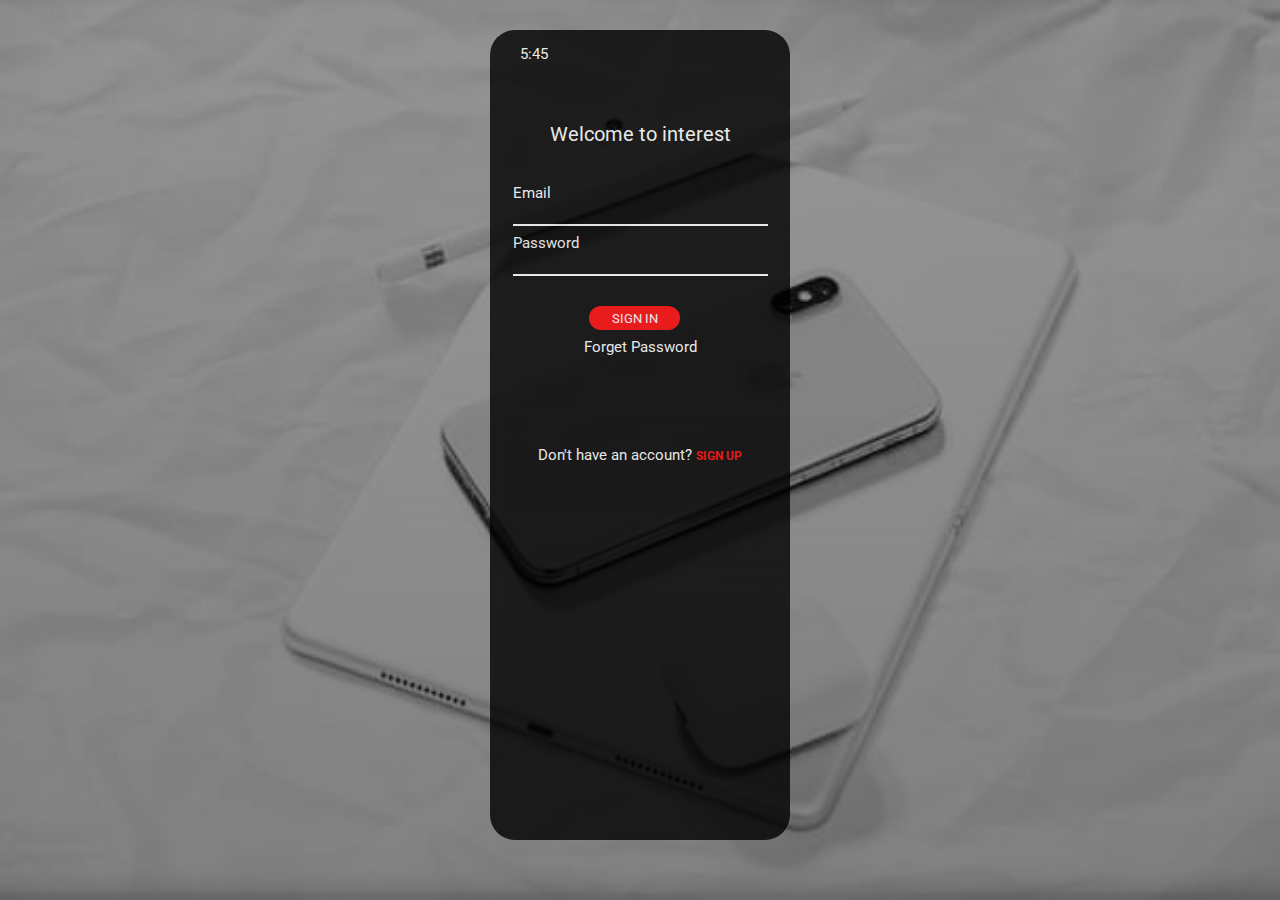
<file: index.html>
<!DOCTYPE html>
<html lang="en">
<head>
 <meta charset="UTF-8">
 <meta http-equiv="X-UA-Compatible" content="IE=edge">
 <meta name="viewport" content="width=device-width, initial-scale=1.0">
 <title>login validation page</title>

<!--font awesome cdn-->
<link rel="stylesheet" href="https://use.fontawesome.com/releases/v5.15.4/css/all.css" integrity="sha384-DyZ88mC6Up2uqS4h/KRgHuoeGwBcD4Ng9SiP4dIRy0EXTlnuz47vAwmeGwVChigm" crossorigin="anonymous">

<!--google font-->
<link rel="preconnect" href="https://fonts.googleapis.com">
<link rel="preconnect" href="https://fonts.gstatic.com" crossorigin>
<link href="https://fonts.googleapis.com/css2?family=Roboto:wght@400;500;700;900&display=swap" rel="stylesheet">

 <!--custom css-->
 <link rel="stylesheet" href="style.css">
</head>
<body>
 
<section class="login">

<div class="container">
 
 <div class="content">
 
  <header>
   <p>5:45</p>
   <div class="ba3">
    <i class="fas fa-wifi"></i>
    <i class="fas fa-battery-full"></i>
   </div>
  </header>
  
  <div class="logo-content">
   <i class="fas fa-exclamation"></i>
   <p>Welcome to interest</p>
  </div>

<form action="" class="login_form" name="form" onsubmit="return validateForm()">
 <span>Email</span>
 <input type="text" name="email">
 <div id="email_error">please enter valid email adress</div>
 <span>Password</span>
 <input type="text" name="password">
 <div id="pass_error">invalid password</div>
 <button type="submit">SIGN IN</button>
 <br>
 <a href="" class="forget-p">Forget Password</a>
</form>

<div class="sign-up">
<p>Don't have an account? <a href="index..html">SIGN UP</a></p>
</div>

 </div>

</div>

</section>
<script src="validate.js"></script>

</body>
</html>
</file>
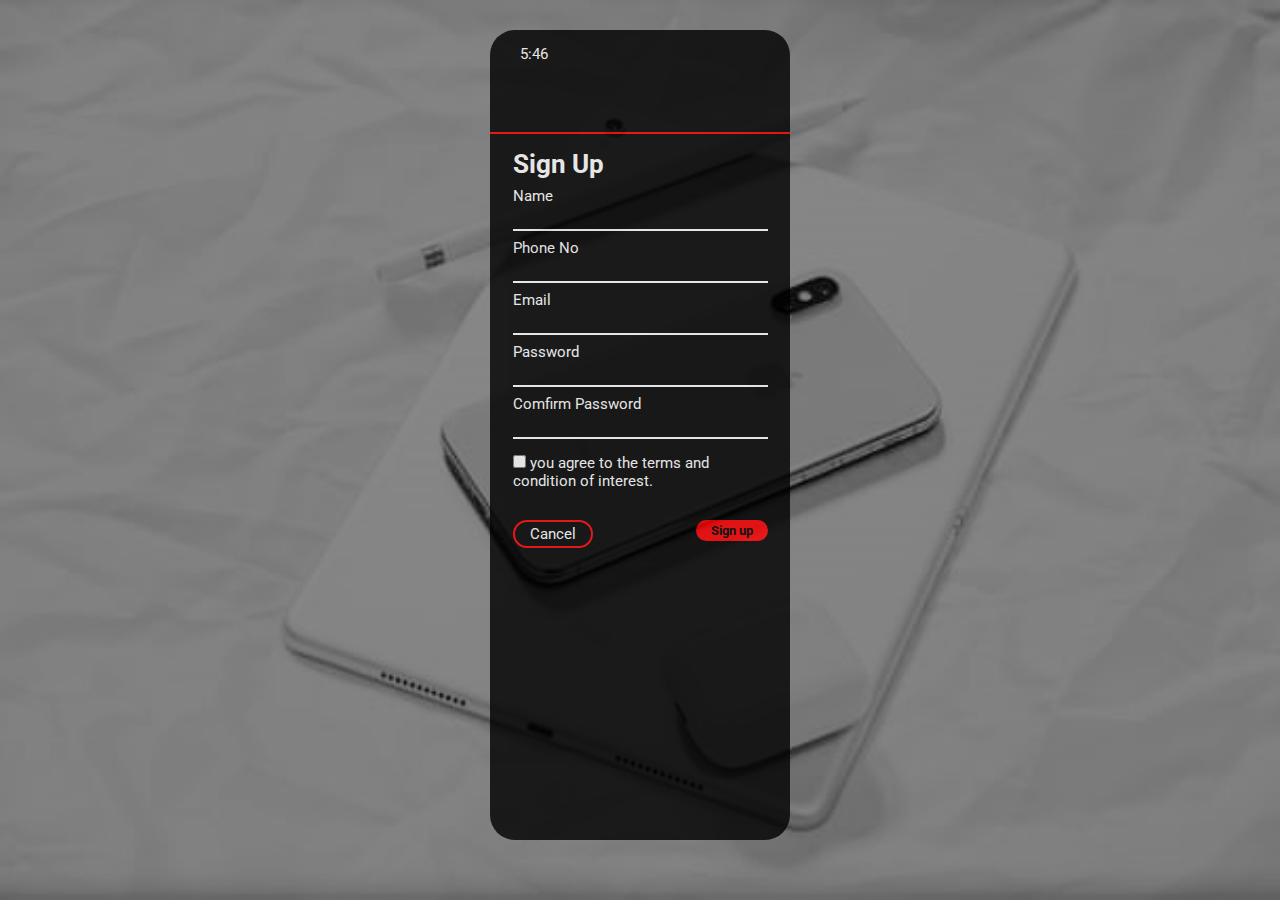
<file: index..html>
<!DOCTYPE html>
<html lang="en">
<head>
 <meta charset="UTF-8">
 <meta http-equiv="X-UA-Compatible" content="IE=edge">
 <meta name="viewport" content="width=device-width, initial-scale=1.0">
 <title>signup</title>

 <!--font awesome cdn-->
<link rel="stylesheet" href="https://use.fontawesome.com/releases/v5.15.4/css/all.css" integrity="sha384-DyZ88mC6Up2uqS4h/KRgHuoeGwBcD4Ng9SiP4dIRy0EXTlnuz47vAwmeGwVChigm" crossorigin="anonymous">

<!--google font-->
<link rel="preconnect" href="https://fonts.googleapis.com">
<link rel="preconnect" href="https://fonts.gstatic.com" crossorigin>
<link href="https://fonts.googleapis.com/css2?family=Roboto:wght@400;500;700;900&display=swap" rel="stylesheet">

 <!--custom css-->
 <link rel="stylesheet" href="style.css">
</head>
<body>
 <section class="signup">
  
  <div class="signup-container">

   <div class="signup-content">

     <header>
      <p>5:46</p>
      <div class="ba3">
       <i class="fas fa-wifi"></i>
       <i class="fas fa-battery-full"></i>
      </div>
     </header>

     <div class="nav">
      <i class="fas fa-exclamation"></i>
      <i class="fas fa-bars"></i>
     </div>

     <div class="signup-text">
      <h3>sign up</h3>
     </div>
   
     <form action="" name="form" onsubmit="return  validateSignUp()">
      
      <span>Name</span>
      <input type="text"class="form-input" name="name">
      <span>Phone No</span>
      <input type="text"class="form-input" name="tel">
      <span>Email</span>
      <input type="text"class="form-input" name="email">
      <span>Password</span>
      <input type="text"class="form-input" name="password1">
      <span>Comfirm Password</span>
      <input type="text"class="form-input" name="password2">

      <div class="checkbox">
      <input type="checkbox" id="" required> you agree to the terms and condition of interest.
      </div>

      <div class="cancel-signup">
      <a href="index.html" id="cancel">Cancel</a>
      <a href=""><button type="submit" id="sign-up">Sign up <i class="fas fa-arrow-right"></i></button></a>
      </div>
     
    </form>
   
  </div>

   </div>
 
 </section>

<script src="validate.js"></script>
</body>
</html>
</file>
<file: style.css>
/* root variables */
:root {
 --interest-color: red;
 --color-black: #000;
 --color-white: #fff;
 --transition: all 300ms ease-in-out; 
}

* {
 font-family: 'Roboto', sans-serif;
 margin: 0;
 outline: 0;
 box-sizing: border-box;
 padding: 0; 
 text-decoration: none;
 list-style: none;
 border: 0;
 color: var(--color-white);
}

img {
 width: 100%;
}

html {
 font-size: 15px;
 overflow-x: hidden;
 color: var(--color-white);
}

section {
 padding: 2rem 9%

}


section.login {
 position: relative;
 min-height: 100vh;
 background: 
 linear-gradient(rgba(0,0,0,0.1), rgba(0,0,0,0.2)), url("images/login-back.jpg") no-repeat center center/cover;
}

section.login .container {
 background: var(--color-black);
 opacity: .8;
 height: 90vh;
  width: 56vw;
  margin: 0 auto;
  max-width: 300px;
  border-radius: 25px;
}

section.login .container .content header {
 display: flex;
 flex-direction: row;
 color: var(--color-white);
 justify-content: space-between;
 padding: 1rem 2rem;
}

.logo-content {
 display: flex;
 flex-direction: column;
 align-items: center;
 padding: 10% 0;
}

.logo-content i {
 color: var(--interest-color);
 font-size: 5rem;
 font-weight: bolder;
}

.logo-content p {
 color: var(--color-white);
 margin-top: 1rem;
 font-size: 1.3rem;
}

section.login .container .content form {
 padding: 0rem 1.5rem;
 }

 section.login .container .content span {
  display: block;
  padding: .5rem 0;
 }

section.login .container .content input{
 display: block;
 background: transparent;
 border-bottom: 2px solid var(--color-white);
 width: 100%;

}

section.login .container .content button {
 background: var(--interest-color);
 padding: .3rem 1.5rem;
 border-radius: 50px;
 color: var(--color-white);
 margin: 2rem 0 .5rem 30%;
 cursor: pointer;
}

section.login .container .content .forget-p {
 text-align: center;
 display: block;
 color: var(--color-white);
}


.sign-up {
 text-align: center;
 margin-top: 30%;
}

.sign-up a {
 color: var(--interest-color);
 font-weight: bolder;
 font-size: .8rem;
}


 



section.signup {
 position: relative;
 min-height: 100vh;
 background: linear-gradient(90deg,rgba(0,0,0,0.2), rgba(0,0,0,0.2)), url("images/login-back.jpg") no-repeat center center/cover;
}


section.signup .signup-container {
 background: var(--color-black);
 opacity: .8;
 height: 90vh;
 width: 56vw;
 max-width: 300px;
 border-radius: 25px;
 margin: 0 auto;
}

section.signup .signup-container .signup-content header {
 display: flex;
 flex-direction: row;
 color: var(--color-white);
 justify-content: space-between;
 padding: 1rem 2rem;
}

.nav {
 display: flex;
 flex-direction: row;
 justify-content: space-between;
 padding: 1rem 2rem;
 border-bottom: 2px solid var(--interest-color);
}

.nav .fa-exclamation {
 font-size: 2rem;
 color: var(--interest-color);
}

.nav .fa-bars {
 font-size: 1.2rem;
 padding: .8rem 0;
}

.signup-text {
 padding: 0rem 1.5rem;
 text-transform: capitalize;
 margin-top: 1rem;
 font-size: 1.5rem;
}

section.signup .signup-container .signup-content form {
 padding: 0rem 1.5rem;
}

section.signup .signup-container .signup-content span {
 display: block;
 padding: .5rem 0;
}
section.signup .signup-container .signup-content .form-input {
 background: transparent;
 border-bottom: 2px solid var(--color-white);
 width: 100%; 
}

.checkbox {
 margin-top: 1rem;
}

.cancel-signup {
 display: flex;
 flex-direction: row;
 justify-content: space-between;
 margin-top: 2rem;
}

#cancel {
 border: 2px solid var(--interest-color);
 border-radius: 40px;
 padding: .2rem 1rem;
}

#sign-up {
 background: var(--interest-color);
 color: var(--color-black);
 font-weight: bolder;
 border-radius: 40px;
 padding: .2rem 1rem;
}

#sign-up i {
 color: var(--color-black);
}


#email_error,
#pass_error {
 margin-top: 5px;
 width: 100%;
 font-size: 1rem;
 color: #c62828;
 background: rgba(255,0,0,0.1);
 text-transform: capitalize;
 text-align: center;
 border-radius: 3px;
 border: 1px solid #ef9a9a;
 display: none;
}
</file>
